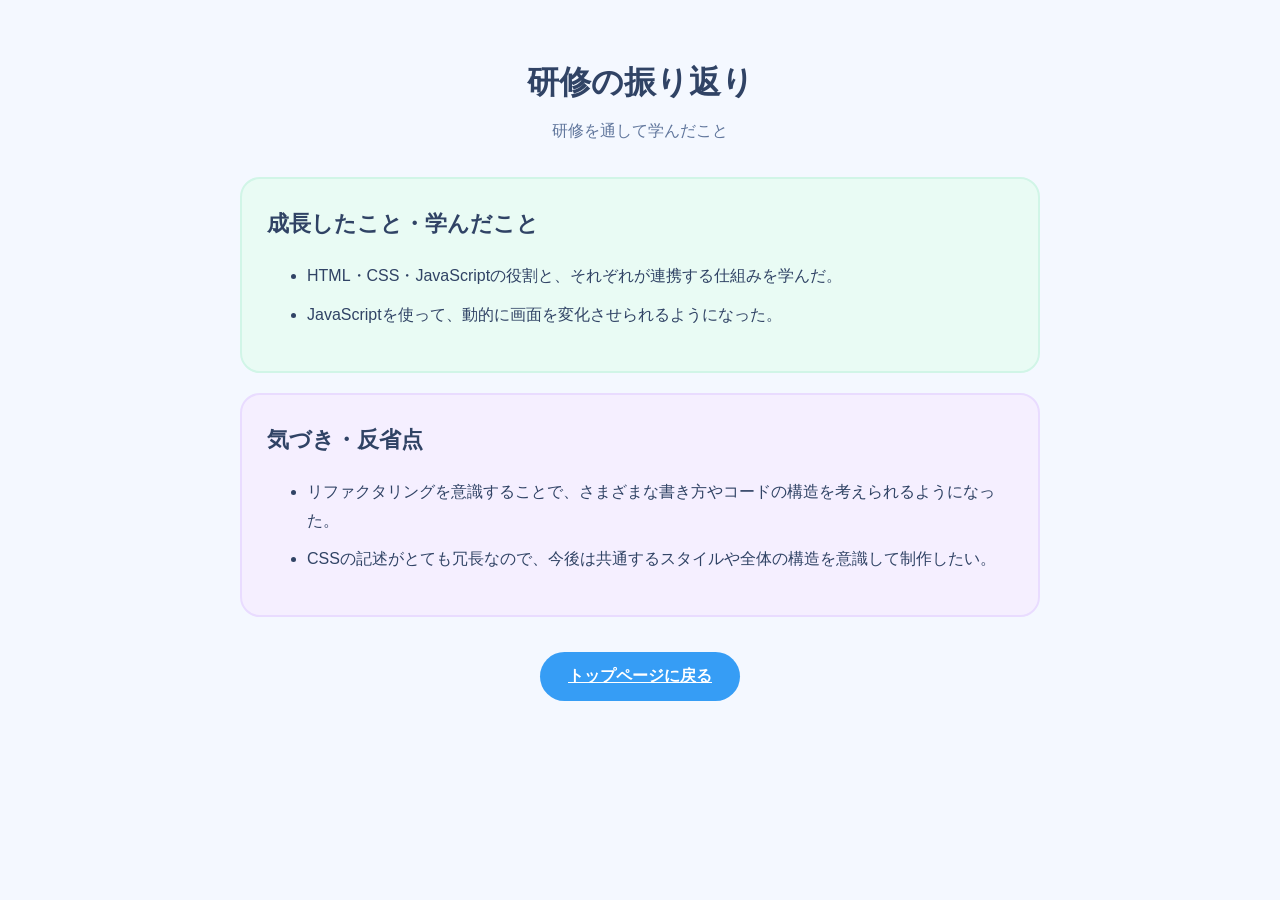
<file: reflection.html>
<!DOCTYPE html>
<html lang="ja">

<head>
    <meta charset="UTF-8">
    <meta name="viewport" content="width=device-width, initial-scale=1.0">
    <title>制作の振り返り | Mini Arcade</title>
    <link rel="stylesheet" href="css/reflection.css">
</head>

<body>

    <main class="container">
        <h1>研修の振り返り</h1>
        <p class="subtitle">研修を通して学んだこと</p>

        <section class="card green">
            <h2>成長したこと・学んだこと</h2>
            <ul>
                <li>HTML・CSS・JavaScriptの役割と、それぞれが連携する仕組みを学んだ。</li>
                <li>JavaScriptを使って、動的に画面を変化させられるようになった。</li>
            </ul>
        </section>

        <section class="card purple">
            <h2>気づき・反省点</h2>
            <ul>
                <li>リファクタリングを意識することで、さまざまな書き方やコードの構造を考えられるようになった。</li>
                <li>CSSの記述がとても冗長なので、今後は共通するスタイルや全体の構造を意識して制作したい。</li>
            </ul>
        </section>

        <a href="index.html" class="back-button">トップページに戻る</a>
    </main>

</body>

</html>
</file>
<file: css/reflection.css>
* {
    box-sizing: border-box;
}

body {
    margin: 0;
    padding: 40px 20px;
    background: #f4f8ff;
    color: #304365;
    font-family: sans-serif;
}

.container {
    max-width: 800px;
    margin: 0 auto;
}

h1 {
    margin-bottom: 10px;
    text-align: center;
    font-size: 32px;
}

.subtitle {
    margin-bottom: 35px;
    text-align: center;
    color: #60769c;
}

.card {
    margin-bottom: 20px;
    padding: 25px;
    border: 2px solid transparent;
    border-radius: 20px;
    line-height: 1.8;
}

.card h2 {
    margin-top: 0;
    font-size: 22px;
}

.card li {
    margin-bottom: 10px;
}

.green {
    background: #e9fbf4;
    border-color: #d1f5e7;
}

.purple {
    background: #f5efff;
    border-color: #e9dcff;
}

.back-button {
    display: block;
    width: fit-content;
    margin: 35px auto 0;
    padding: 14px 28px;
    border-radius: 30px;
    background: #369df5;
    color: white;
    font-weight: bold;
}
</file>
